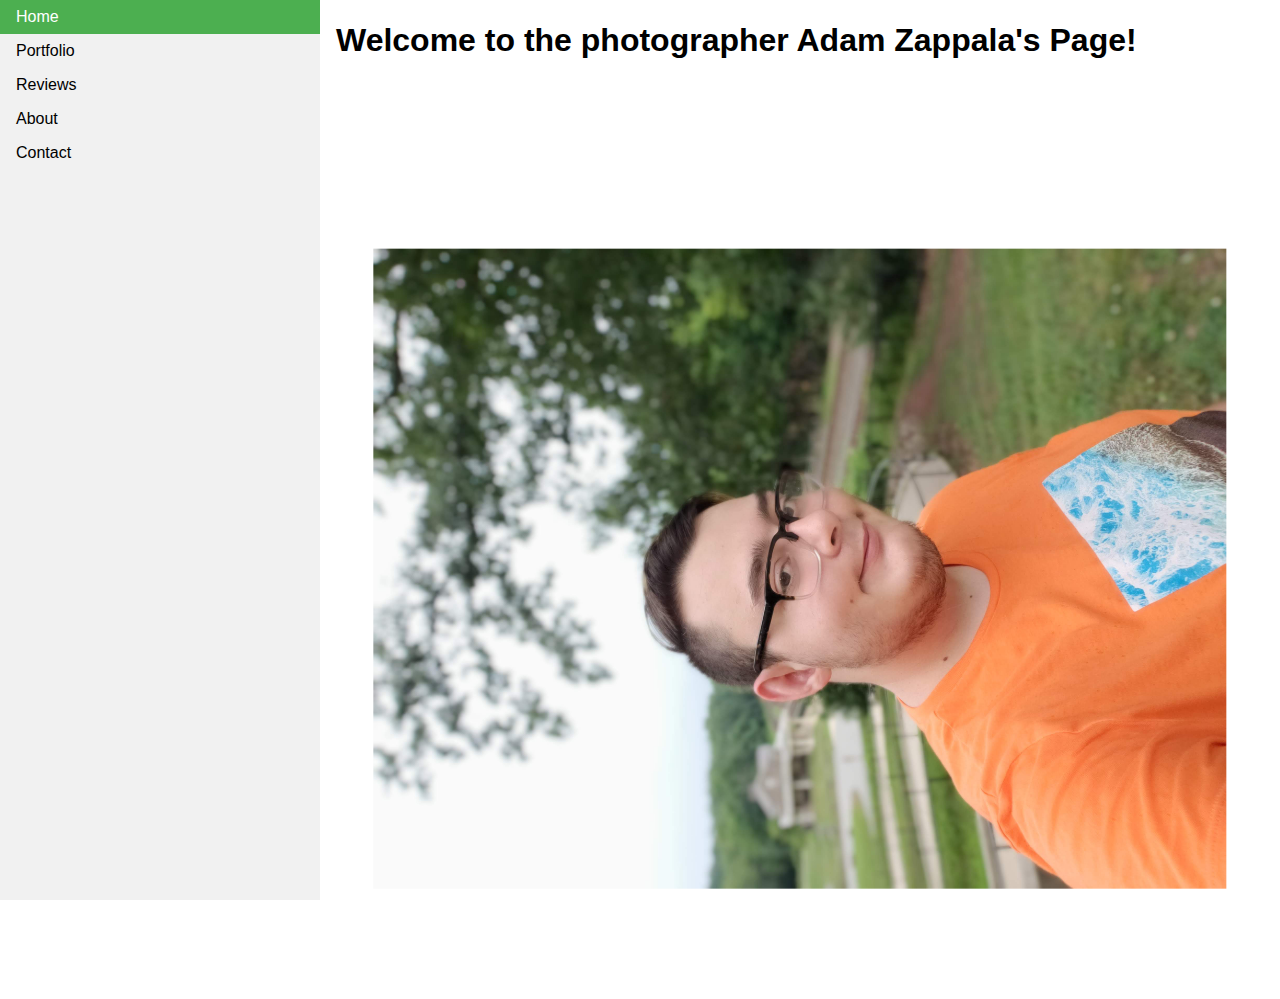
<file: index.html>
<!DOCTYPE html>
  <html>
    <head>
      <link rel="stylesheet" type="text/css" href="home.css">
    </head>
      <body>
        <ul>
  <li><a class="active" href="/">Home</a></li>
  <li><a href="/portfolio.html">Portfolio</a></li>
  <li><a href="/reviews.html">Reviews</a></li>
  <li><a href="/about.html">About</a></li>
  <li><a href="/contact.html">Contact</a></li>
</ul>

<div style="margin-left:25%;padding:1px 16px;height:100px;">
  <h1>Welcome to the photographer Adam Zappala's Page!</h1>

</div>
<div style="margin-left:50%; height: 100px;">
  <img class="frontimage" src="photo13.jpg" style="width:100%">
</div>
<div style="margin-top:40%;">
<footer>
  <p>Posted by: Adam Zappala</p>
</footer>
</div>
      </body>
  </html>
</file>
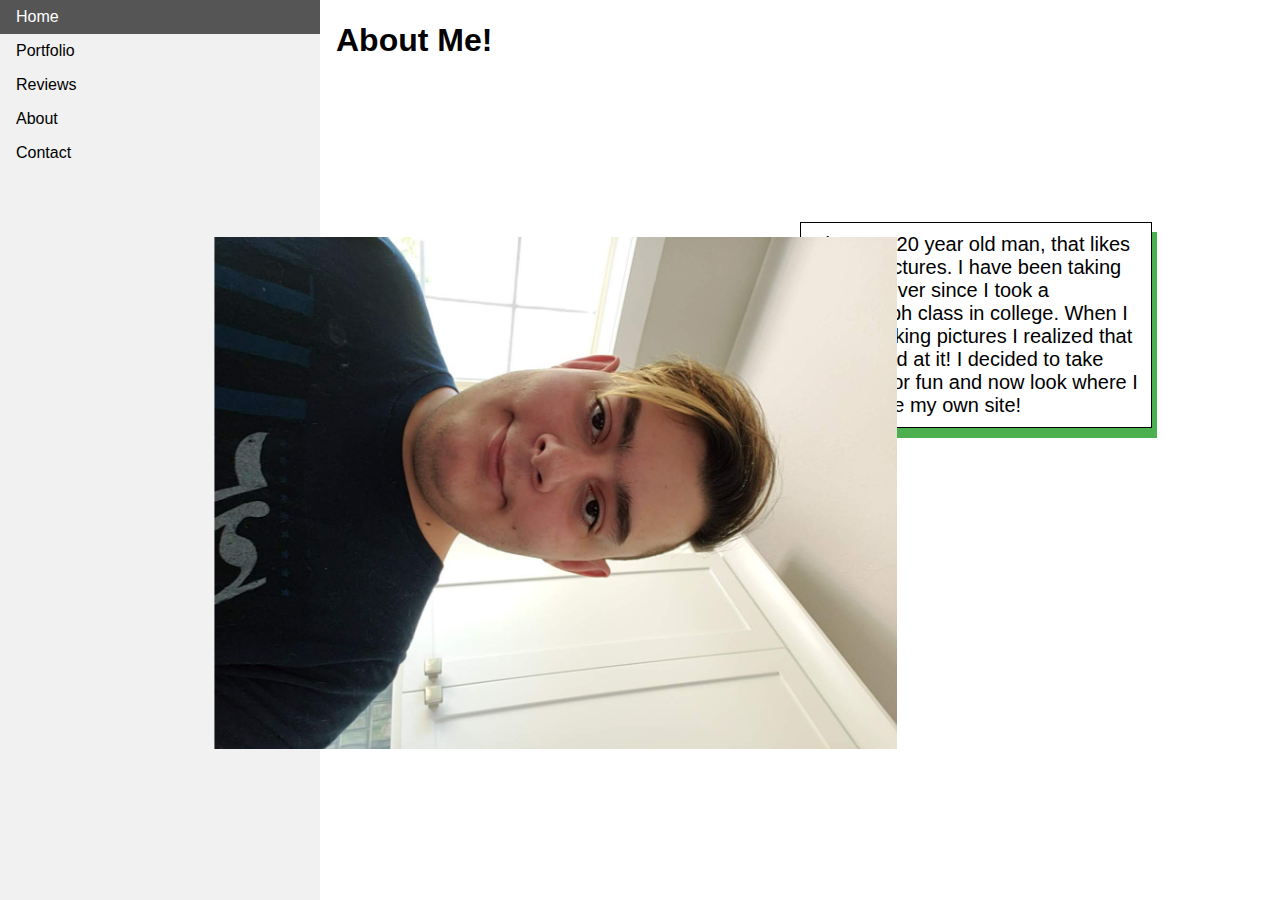
<file: about.html>
<!DOCTYPE html>
  <html>
    <head>
      <link rel="stylesheet" type="text/css" href="home.css">
    </head>
      <body>
        <ul>
  <li><a href="/">Home</a></li>
  <li><a href="/portfolio.html">Portfolio</a></li>
  <li><a href="/reviews.html">Reviews</a></li>
  <li><a class="/about.html">About</a></li>
  <li><a href="/contact.html">Contact</a></li>
</ul>

<div style="margin-left:25%;padding:1px 16px;height:100px;">
  <h1>About Me!</h1>
</div>
<div style="height: 100px;">
  <img class="aboutimage" src="photo14.jpg" style="width: 40%;">
</div>
<p class="paragraph" style="margin-right: 10%">
  Hi I am a 20 year old man, that likes to take pictures.
  I have been taking pictures ever since I took a photograph
  class in college. When I started taking pictures I realized
  that I was good at it! I decided to take pictures for fun
  and now look where I am, I have my own site!
</p>
<footer style="margin-top: 18%"
  <p>Posted by: Adam Zappala</p>
</footer>
      </body>
  </html>
</file>
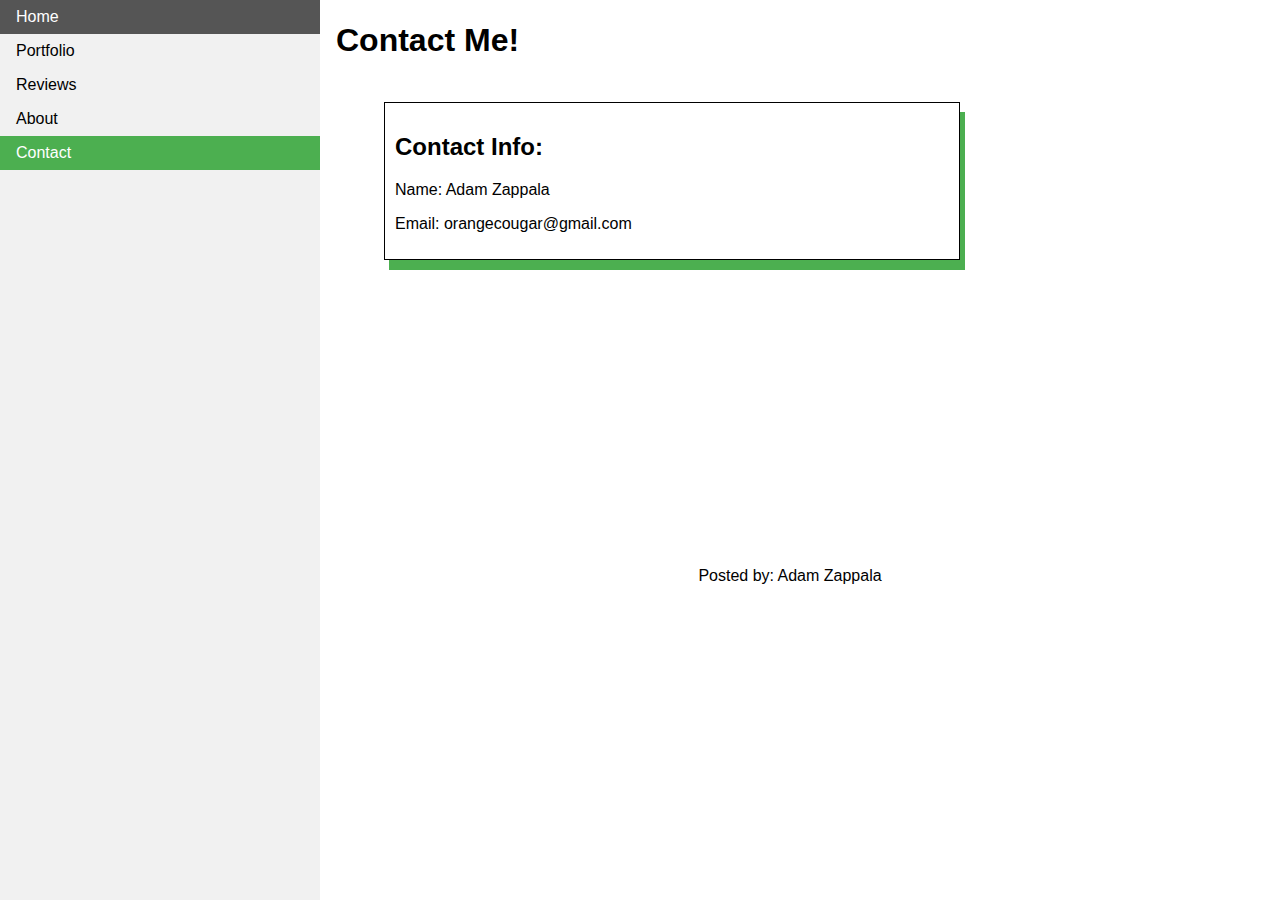
<file: contact.html>
<!DOCTYPE html>
  <html>
    <head>
      <link rel="stylesheet" type="text/css" href="home.css">
    </head>
      <body>
        <ul>
  <li><a href="/">Home</a></li>
  <li><a href="/portfolio.html">Portfolio</a></li>
  <li><a href="/reviews.html">Reviews</a></li>
  <li><a href="/about.html">About</a></li>
  <li><a class="active" href="/contact.html">Contact</a></li>
</ul>

<div style="margin-left:25%;padding:1px 16px;height:100px;">
  <h1> Contact Me! </h1>
</div>
<div class="contact" style="margin-left: 30%; margin-right: 25%">
  <h2> Contact Info: </h2>
<p>
  Name: Adam Zappala
  <p> Email: orangecougar@gmail.com </p>
</p>
</div>
<footer style="margin-top: 24%"
  <p>Posted by: Adam Zappala</p>
</footer>
      </body>
  </html>
</file>
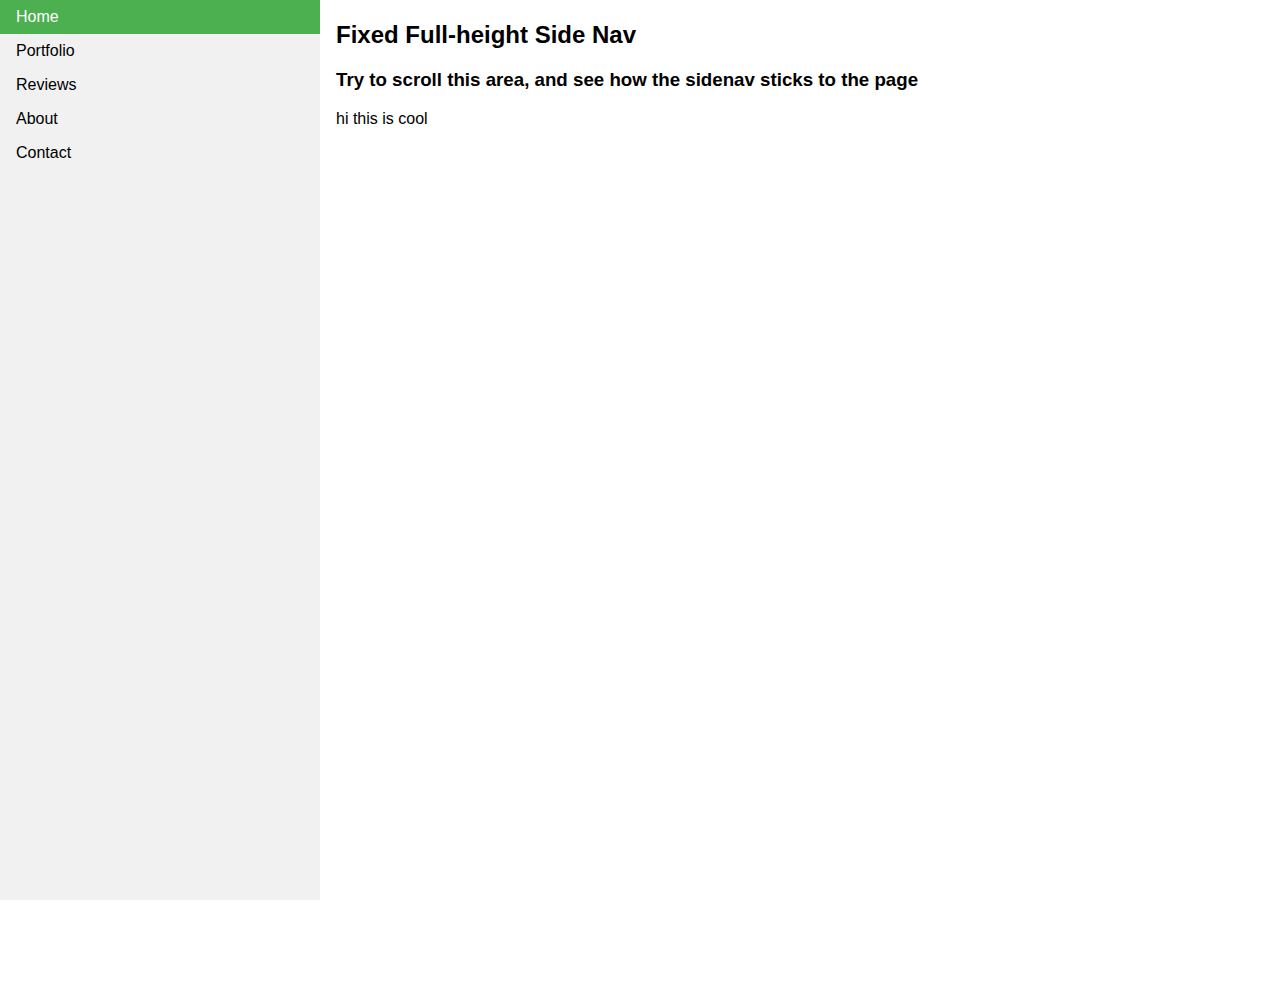
<file: lab.html>
<!DOCTYPE html>
  <html>
    <head>
      <link rel="stylesheet" type="text/css" href="lab.css">
    </head>
      <body>
        <ul>
  <li><a class="active" href="/">Home</a></li>
  <li><a href="/portfolio.html">Portfolio</a></li>
  <li><a href="/reviews.html">Reviews</a></li>
  <li><a href="/about.html">About</a></li>
  <li><a href="/contact.html">Contact</a></li>
</ul>

<div style="margin-left:25%;padding:1px 16px;height:1000px;">
  <h2>Fixed Full-height Side Nav</h2>
  <h3>Try to scroll this area, and see how the sidenav sticks to the page</h3>
  <p> hi this is cool </p>
</div>
      </body>
  </html>
</file>
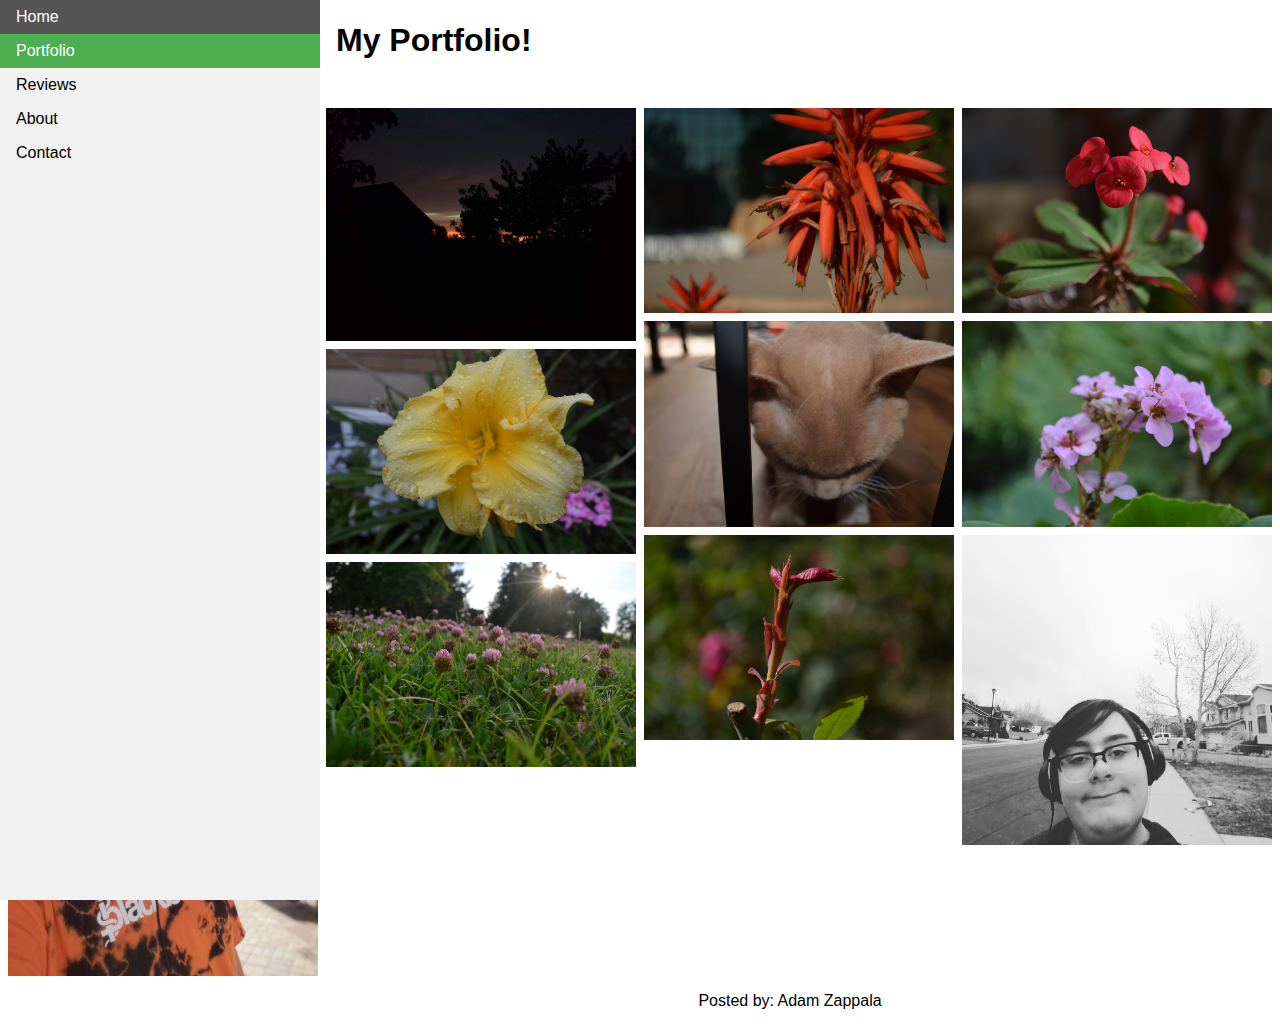
<file: portfolio.html>
<!DOCTYPE html>
  <html>
    <head>
      <link rel="stylesheet" type="text/css" href="portfolio.css">
    </head>
      <body>
        <ul>
  <li><a href="/">Home</a></li>
  <li><a class="active" href="/portfolio.html">Portfolio</a></li>
  <li><a href="/reviews.html">Reviews</a></li>
  <li><a href="/about.html">About</a></li>
  <li><a href="/contact.html">Contact</a></li>
</ul>

<div style="margin-left:25%;padding:1px 16px;height:100px;">
  <h1> My Portfolio!</h1>

</div>
<div class="row">
  <div class="column">
    <img src="photo1.JPG" style="width:100%">
    <img src="photo2.jpg" style="width:100%">
    <img src="photo3.jpg" style="width:100%">
  </div>
  <div class="column">
    <img src="photo4.jpg" style="width:100%">
    <img src="photo5.jpg" style="width:100%">
    <img src="photo6.JPG" style="width:100%">
  </div>
  <div class="column">
    <img src="photo7.JPG" style="width:100%">
    <img src="photo8.JPG" style="width:100%">
    <img src="photo9.JPG" style="width:100%">
  </div>
  <div class="column">
    <img src="photo10.JPG" style="width:100%">
    <img src="photo11.JPG" style="width:100%">
    <img src="photo12.jpg" style="width:100%">
  </div>
</div>
<footer>
  <p>Posted by: Adam Zappala</p>

</footer>


      </body>
  </html>
</file>
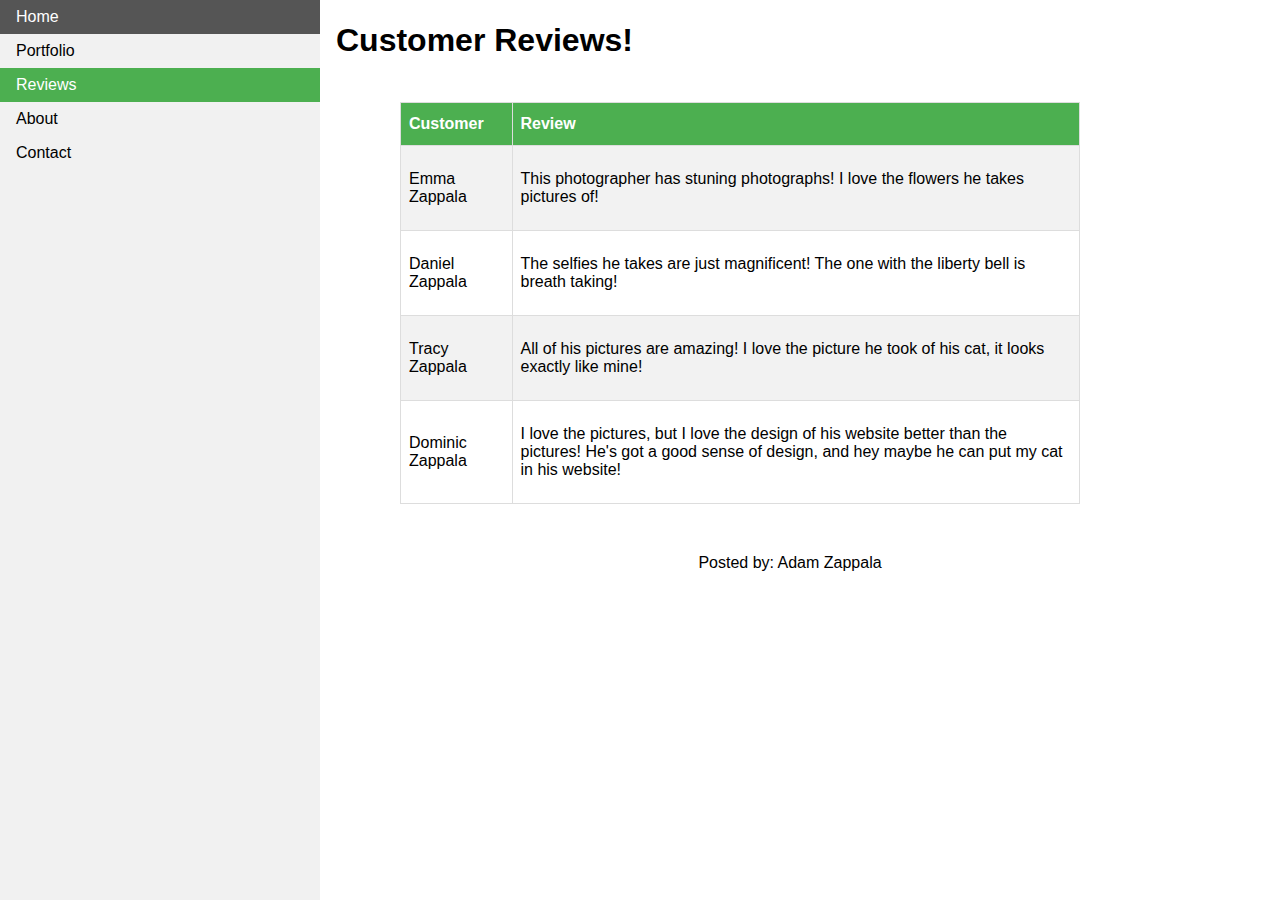
<file: reviews.html>
<!DOCTYPE html>
  <html>
    <head>
      <link rel="stylesheet" type="text/css" href="home.css">
    </head>
      <body>
        <ul>
  <li><a href="/home.html">Home</a></li>
  <li><a href="/portfolio.html">Portfolio</a></li>
  <li><a class="active" href="/reviews.html">Reviews</a></li>
  <li><a href="/about.html">About</a></li>
  <li><a href="/contact.html">Contact</a></li>
</ul>

<div style="margin-left:25%;padding:1px 16px;height:100px;">
  <h1> Customer Reviews! </h1>
</div>
<div class="movingtable">
<table id="customers">
  <tr>
    <th>Customer</th>
    <th>Review</th>
  </tr>
  <tr>
    <td>Emma Zappala</td>
    <td><p> This photographer has stuning photographs!
    I love the flowers he takes pictures of! </p></td>
  </tr>
  <tr>
    <td>Daniel Zappala</td>
    <td><p> The selfies he takes are just magnificent!
    The one with the liberty bell is breath taking! </p> </td>
  </tr>
  <tr>
    <td>Tracy Zappala</td>
    <td> <p>All of his pictures are amazing!
    I love the picture he took of his cat, it looks
  exactly like mine! </p> </td>
  </tr>
  <tr>
    <td>Dominic Zappala</td>
    <td> <p>I love the pictures, but I love the design
      of his website better than the pictures!
      He's got a good sense of design, and hey
      maybe he can put my cat in his website!
    </p> </td>
  </tr>
</table>
</div>
<footer>
  <p>Posted by: Adam Zappala</p>
</footer>
      </body>
  </html>
</file>
<file: home.css>
body {
    margin: 0;
    font-family: Arial;
}

ul {
    list-style-type: none;
    margin: 0;
    padding: 0;
    width: 25%;
    background-color: #f1f1f1;
    position: fixed;
    height: 100%;
    overflow: auto;
}

li a {
    display: block;
    color: #000;
    padding: 8px 16px;
    text-decoration: none;
}

li a.active {
    background-color: #4CAF50;
    color: white;
}

li a:hover:not(.active) {
    background-color: #555;
    color: white;
}
.paragraph {
  font-size: 20px;
  margin-left: 800px;
  border: 1px solid;
    padding: 10px;
    box-shadow: 5px 10px #4CAF50;
}
.contact {
  border: 1px solid;
  padding: 10px;
  box-shadow: 5px 10px #4CAF50;
}

.frontimage {
 transform: rotate(270deg);
 margin-left: -160px;
 margin-top: 40px;

}
.aboutimage{
  transform: rotate(450deg);
  margin-top: 50px;
  margin-left: 300px;
}
.movingtable{
  margin-bottom: 50px;
  margin-left: 400px;
  margin-right: 200px;
}
#customers {
    font-family: "Trebuchet MS", Arial, Helvetica, sans-serif;
    border-collapse: collapse;
    width: 100%;

}

#customers td, #customers th {
    border: 1px solid #ddd;
    padding: 8px;
}

#customers tr:nth-child(even){background-color: #f2f2f2;}

#customers tr:hover {background-color: #ddd;}

#customers th {
    padding-top: 12px;
    padding-bottom: 12px;
    text-align: left;
    background-color: #4CAF50;
    color: white;
}

footer {
    display: block;
    text-align: center;
    margin-left: 300px;
}
</file>
<file: lab.css>
body {
    margin: 0;
    font-family: Arial;
}

ul {
    list-style-type: none;
    margin: 0;
    padding: 0;
    width: 25%;
    background-color: #f1f1f1;
    position: fixed;
    height: 100%;
    overflow: auto;
}

li a {
    display: block;
    color: #000;
    padding: 8px 16px;
    text-decoration: none;
}

li a.active {
    background-color: #4CAF50;
    color: white;
}

li a:hover:not(.active) {
    background-color: #555;
    color: white;
}
footer {
    display: block;
}
</file>
<file: portfolio.css>
body {
    margin: 0;
    font-family: Arial;
}

ul {
    list-style-type: none;
    margin: 0;
    padding: 0;
    width: 25%;
    background-color: #f1f1f1;
    position: fixed;
    height: 100%;
    overflow: auto;
}

li a {
    display: block;
    color: #000;
    padding: 8px 16px;
    text-decoration: none;
}

li a.active {
    background-color: #4CAF50;
    color: white;
}

li a:hover:not(.active) {
    background-color: #555;
    color: white;
}
footer {
    display: block;
    text-align: center;
    margin-left: 300px;
}

* {
    box-sizing: border-box;
}
.header {
    text-align: center;
    padding: 32px;
}

.row {
    display: -ms-flexbox; /* IE10 */
    display: flex;
    -ms-flex-wrap: wrap; /* IE10 */
    flex-wrap: wrap;
    padding: 0 4px;
}

/* Create four equal columns that sits next to each other */
.column {
    -ms-flex: 25%; /* IE10 */
    flex: 25%;
    max-width: 25%;
    padding: 0 4px;
}

.column img {
    margin-top: 8px;
    vertical-align: middle;
}

/* Responsive layout - makes a two column-layout instead of four columns */
@media screen and (max-width: 800px) {
    .column {
        -ms-flex: 50%;
        flex: 50%;
        max-width: 50%;
    }
}

/* Responsive layout - makes the two columns stack on top of each other instead of next to each other */
@media screen and (max-width: 600px) {
    .column {
        -ms-flex: 100%;
        flex: 100%;
        max-width: 100%;
    }
}
</file>
